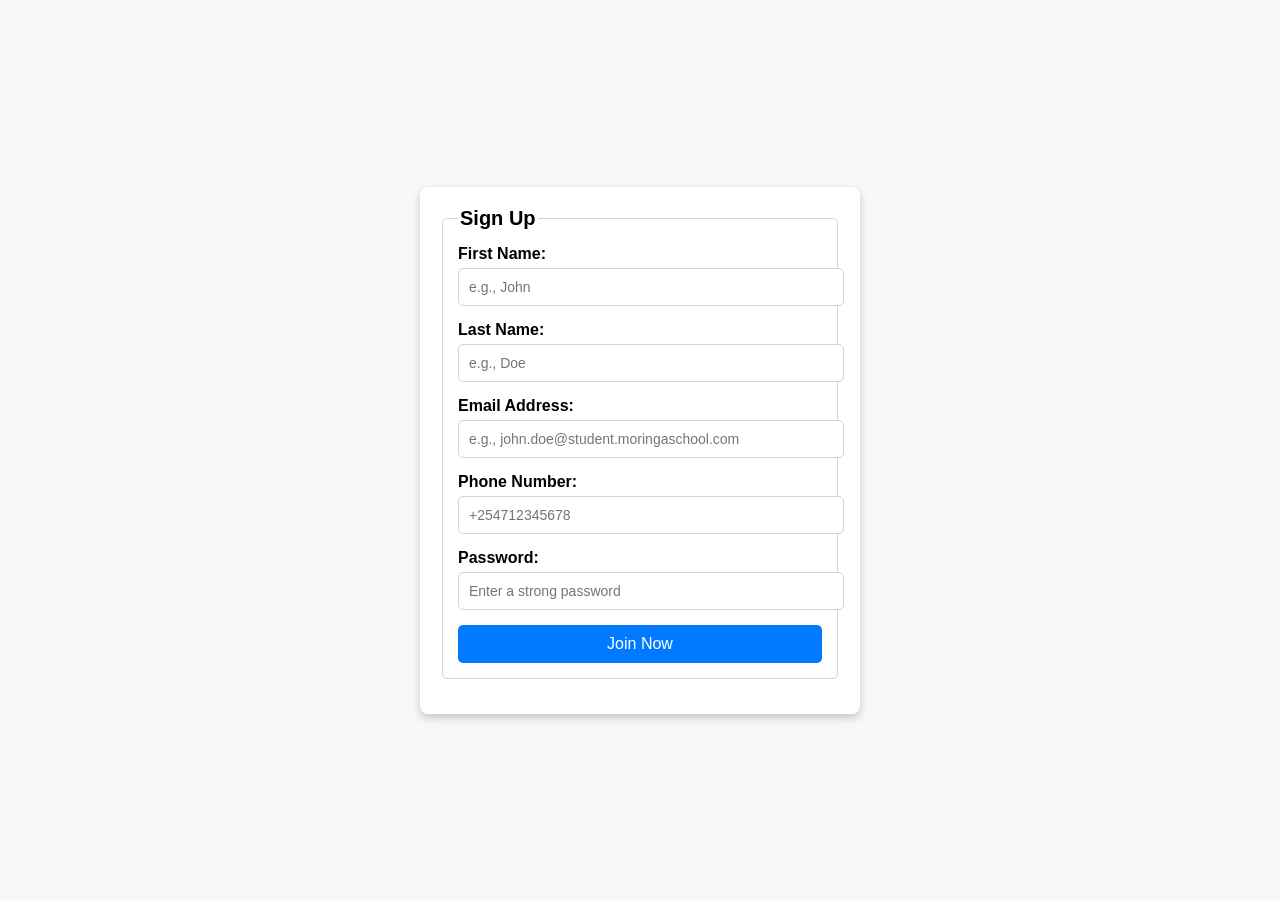
<file: practice_form.html>
<!DOCTYPE html>
<html lang="en">
<head>
    <meta charset="UTF-8">
    <meta name="viewport" content="width=device-width, initial-scale=1.0">
    <title>Sign Up: Practice Form</title>
    <style>
        * {
            font-family: 'Segoe UI', Tahoma, Geneva, Verdana, sans-serif;
        }

        body {
            margin: 0;
            padding: 0;
            display: flex;
            justify-content: center;
            align-items: center;
            height: 100vh;
            background-color: #f7f8fa;
        }

        form {
            background-color: #fff;
            padding: 20px;
            border-radius: 8px;
            box-shadow: 0 4px 8px rgba(0, 0, 0, 0.2);
            width: 100%;
            max-width: 400px;
        }

        fieldset {
            border: 1px solid lightgrey;
            border-radius: 5px;
            padding: 15px;
            margin-bottom: 15px;
        }

        legend {
            font-size: 20px;
            font-weight: bold;
        }

        label {
            display: block;
            margin-bottom: 5px;
            font-weight: bold;
        }

        input {
            width: 100%;
            padding: 10px;
            border-radius: 5px;
            border: 1px solid lightgrey;
            margin-bottom: 15px;
            font-size: 14px;
        }

        button {
            background-color: #007bff;
            color: white;
            border: none;
            border-radius: 5px;
            padding: 10px;
            width: 100%;
            font-size: 16px;
            cursor: pointer;
        }

        button:hover {
            background-color: #0056b3;
        }
    </style>
</head>
<body>
    <form>
        <fieldset>
            <legend>Sign Up</legend>
            <label for="first_name">First Name:</label>
            <input type="text" name="first_name" id="first_name" placeholder="e.g., John" minlength="2" required>

            <label for="last_name">Last Name:</label>
            <input type="text" name="last_name" id="last_name" placeholder="e.g., Doe" minlength="2" required>

            <label for="email">Email Address:</label>
            <input type="email" name="email" id="email" placeholder="e.g., john.doe@student.moringaschool.com"
                pattern="^[a-z]+\.[a-z]+@student\.moringaschool\.com$" required>

            <label for="phone_number">Phone Number:</label>
            <input type="tel" name="phone_number" id="phone_number" placeholder="+254712345678"
                pattern="^\+2547[0-9]{8}$" required>

            <label for="password">Password:</label>
            <input type="password" name="password" id="password" placeholder="Enter a strong password"
                pattern="^(?=.*[a-z])(?=.*[A-Z])(?=.*\d)(?=.*[@$!%*?&])[A-Za-z\d@$!%*?&]{8,}$" required>

            <button type="submit">Join Now</button>
        </fieldset>
    </form>
</body>
</html>
</file>
